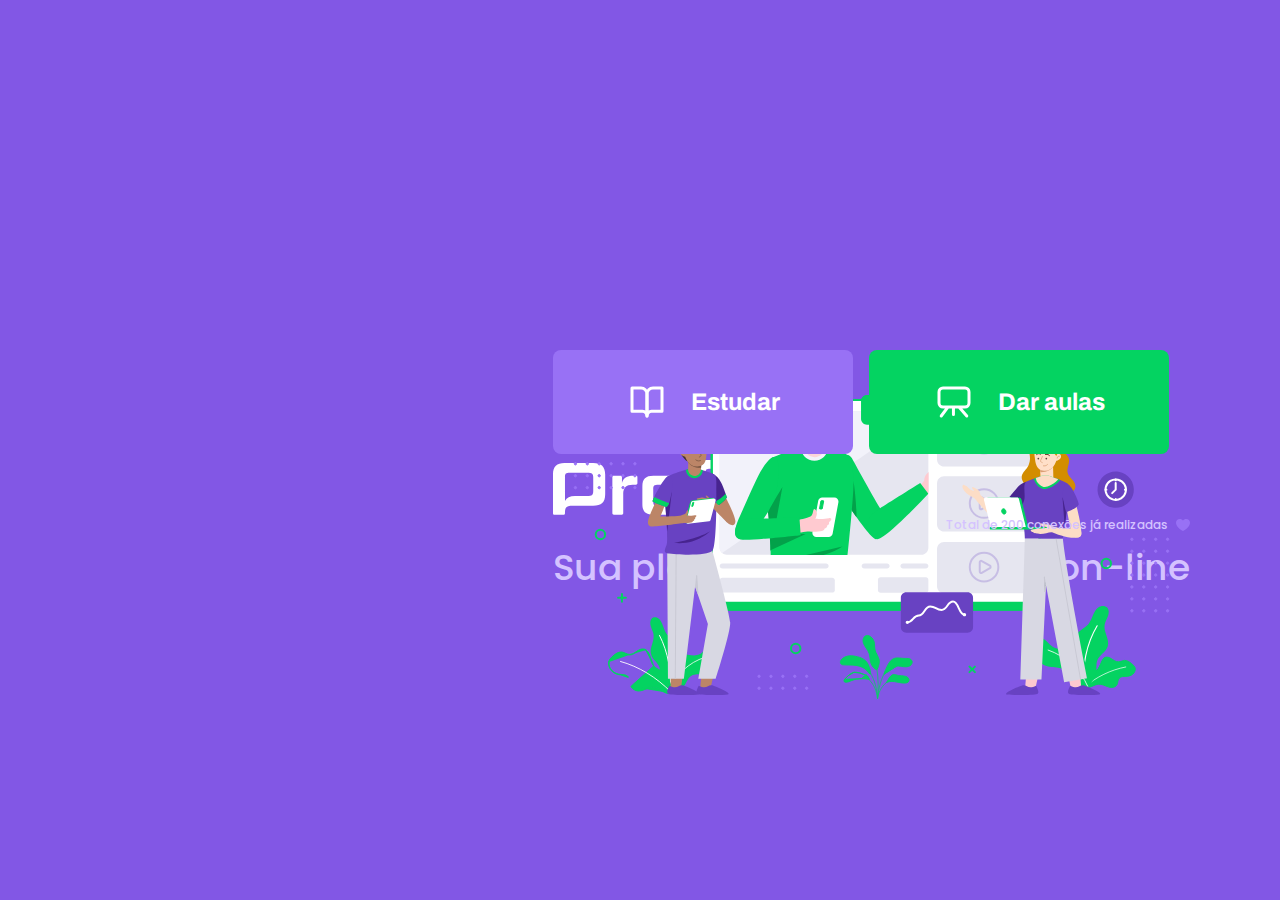
<file: index.html>
<!DOCTYPE html>
<html lang="pt-br">

<head>
    <meta charset="UTF-8">
    <meta name="viewport" content="width=device-width, initial-scale=1.0">
    <meta name="theme-color" content="#8257E5">

    <title>Proffy | Sua plataforma de estudos on-line</title>

    <link rel="shortcut icon" href="/images/favicon.png" type="image/png">

    <link rel="stylesheet" href="/styles/main.css">
    <link rel="stylesheet" href="/styles/partials/page-landing.css">


    <link
        href="https://fonts.googleapis.com/css2?family=Archivo:wght@400;700&amp;family=Poppins:wght@400;600&amp;display=swap"
        rel="stylesheet">


</head>

<body id="page-landing">

    <div id="container">

        <div class="logo-container">
            <img src="/images/logo.svg" alt="Proffy">
            <h2>Sua plataforma de estudos on-line</h2>
        </div>

        <img class="hero-image" src="/images/landing.svg" alt="Plataforma de Estudos">


        <div class="buttons-container">
            <a class="study" href="/study.html">
                <img src="/images/icons/study.svg" alt="Estudar">
                Estudar
            </a>
            <a class="give-classes" href="/give-classes.html">
                <img src="/images/icons/give-classes.svg" alt="Dar aulas">
                Dar aulas
            </a>
        </div>

        <p class="total-connections">
            Total de 200 conexões já realizadas
            <img src="/images/icons/purple-heart.svg" alt="Coração roxo">
        </p>

    </div>

</body>

</html>
</file>
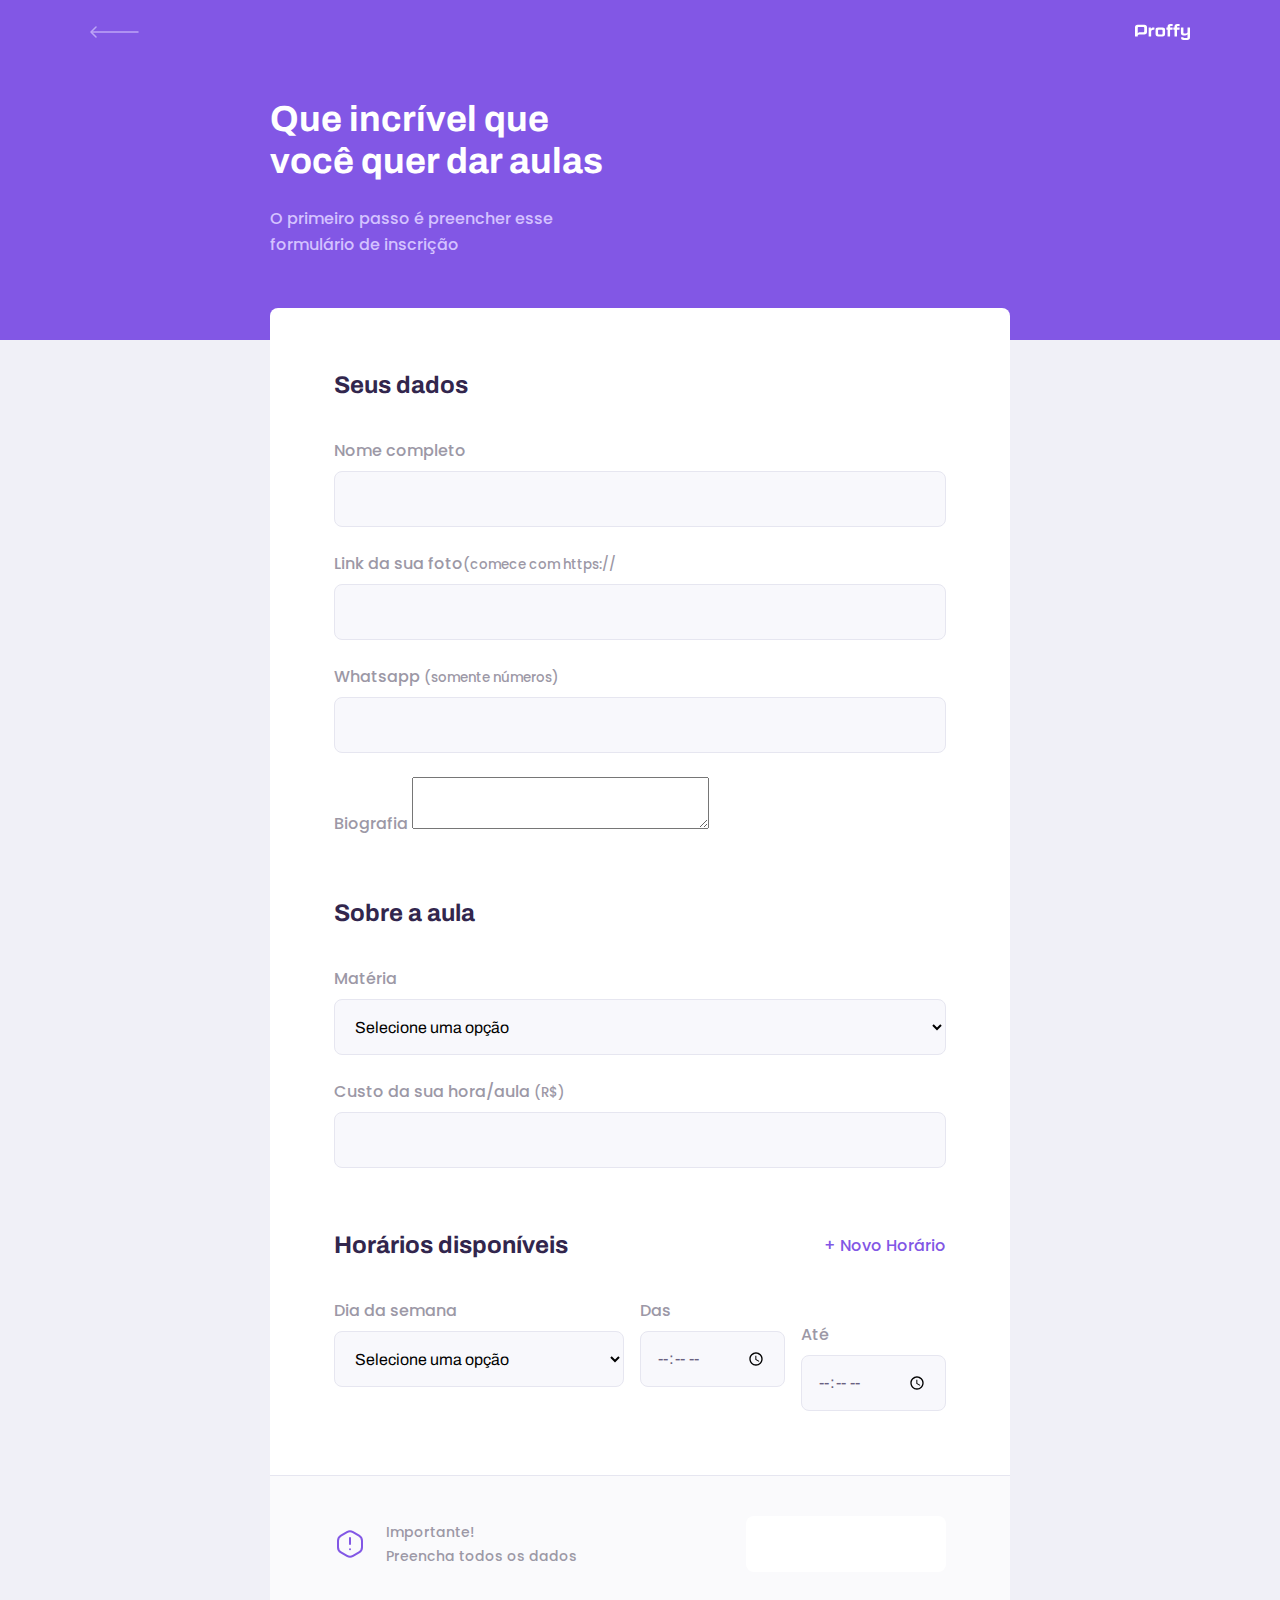
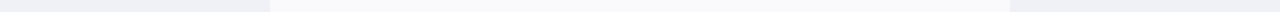
<file: give-classes.html>
<!DOCTYPE html>
<html lang="pt-br">

<head>
    <meta charset="UTF-8">
    <meta name="viewport" content="width=device-width, initial-scale=1.0">
    <title>Proffy | Sua plataforma de estudos on-line</title>

    <link rel="stylesheet" href="./styles/main.css">
    <link rel="stylesheet" href="./styles/partials/header.css"> 
    <link rel="stylesheet" href="./styles/partials/forms.css">
    <link rel="stylesheet" href="./styles/partials/page-give-classes.css">


    <link
        href="https://fonts.googleapis.com/css2?family=Archivo:wght@400;700&amp;family=Poppins:wght@400;600&amp;display=swap"
        rel="stylesheet">


</head>

<body id="page-give-classes">

    <div id="container">

        <header class="page-header">
            <div class="top-bar-container">
                <a href="/">
                    <img src="/images/icons/back.svg" alt="Voltar">
                </a>
                <img src="/images/logo.svg" alt="Proffy">
            </div>

            <div class="header-content">
                <strong>Que incrível que você quer dar aulas</strong>
                <p>
                    O primeiro passo é preencher esse formulário de inscrição
                </p>
                
            </div>
        </header>

        <main>
            <form action="" id="create-class">
                <fieldset>
                    <legend>Seus dados</legend>

                    <div class="input-block">
                        <label for="name">Nome completo</label>
                        <input name="name" id="name">
                    </div>
                    <div class="input-block">
                        <label for="avatar">Link da sua foto<small>(comece com https://</small></label>
                        <input name="avatar" type="url" required>
                    </div>
                    <div class="input-block">
                        <label for="whatsapp">Whatsapp <small>(somente números)</small></label>
                        <input name="whatsapp" id="whatsapp" type="number" required>
                    </div>
                    <div class="input-block">
                        <label for="bio">Biografia</label>
                        <textarea name="bio" id="bio" required></textarea>
                    </div>
                </fieldset>

                <fieldset>
                    <legend>Sobre a aula</legend>
                    <div class="select-block">
                        <label for="subject">Matéria</label>
                        <select name="" id="" required>
                            <option value="">Selecione uma opção</option>
                            <option value="1">Artes</option>
                            <option value="2">Biologia</option>
                            <option value="3">Ciências</option>
                            <option value="4">Educação física</option>
                            <option value="5">Física</option>
                            <option value="6">Geografia</option>
                            <option value="7">História</option>
                            <option value="8">Matemática</option>
                            <option value="9">Português</option>
                            <option value="10">Química</option>
                        </select>
                    </div>

                    <div class="input-block">
                        <label for="cost">Custo da sua hora/aula <small>(R$)</small></label>
                        <input type="cost" id="cost" type="number" required>
                    </div>
                </fieldset>

                <fieldset id="schedule-items">
                    <legend>Horários disponíveis
                        <button type="button" id="add-time">+ Novo Horário</button>
                    </legend>

                    <div class="schedule-item">

                        <div class="select-block">
                            <label for="weekday">Dia da semana</label>
                            <select name="weekday[]" required>
                            <option value="">Selecione uma opção</option>
                            <option value="0">Domingo</option>
                            <option value="1">Segunda-feira</option>
                            <option value="2">Terça-feira</option>
                            <option value="3">Quarta-feira</option>
                            <option value="4">Quinta-feira</option>
                            <option value="5">Sexta-feira</option>
                            <option value="6">Sábado</option>
                            </select>
                        </div>

                        <div class="input-block">
                            <label for="time_from">Das</label>
                            <input type="time" name="time_from[]" required>
                        </div>

                        <div class="input-block">
                            <label for="time_to">Até</label>
                            <input type="time" name="time_to[]" required>
                        </div>

                    </div>
                    
                </fieldset>
                
            </form>

            <footer>
                <p>
                    <img src="/images/icons/warning.svg" alt="Aviso importante">
                    Importante! <br> Preencha todos os dados
                </p>
                <button type="submit" form="create-class">Salvar cadastro</button>
            </footer>

        </main>

    </div>

    <script src="/scripts/addField.js"></script>
    <!-- Também posso colocar a tag script no head, mas devo escrever "defer" -->

</body>

</html>
</file>
<file: styles/main.css>
:root {
    --color-background: #F0F0F7;
    --color-primary-lighter: #9871F5;
    --color-primary-light: #916BEA;
    --color-primary: #8257E5;
    --color-primary-dark: #774DD6;
    --color-primary-darker: #6842c2;
    --color-secondary: #04D361;
    --color-secondary-dark: #04BF58;
    --color-title-in-primary: #FFFFFF;
    --color-text-in-primary: #D4C2FF;
    --color-text-title: #32264D;
    --color-text-complement: #9C98A6;
    --color-text-base: #6A6180;
    --color-line-in-white: #E6E6F0;
    --color-input-background: #F8F8FC;
    --color-button-text: #FFFFFF;
    --color-box-base: #FFFFFF;
    --color-box-footer: #FAFAFC;
    --color-small-info: #C1BCCC;
    font-size: 60%; /* controle das medidas rem */
}

* {
    margin: 0;
    padding: 0;
    box-sizing: border-box;
}

html,
body {
    /* height: 100vh; */
}

body {
    background: var(--color-background);
    display: flex;
    align-items: center;
    justify-content: center;
}

body,
input,
button,
textarea {
    /* font: 500 1.6rem Poppins; */
    font-weight: 500;
    font-family: Poppins;
    font-size: 1.6rem;
    color: var(--color-text-base);
}

#container {
    width: 90vw;
    max-width: 700px;
}

@media (min-width: 700px) {
    :root {
        font-size: 62.5%;
    }
}
</file>
<file: styles/partials/page-landing.css>
#page-landing {
    background: var(--color-primary);
}

#page-landing #container {
    color: var(--color-text-in-primary);
}

.logo-container img {
    height: 10rem;
}

.logo-container {
    text-align: center;
    margin-bottom: 3.2rem;
}

.logo-container h2 {
    font-weight: 500;
    font-size: 3.6rem;
    line-height: 4.6rem;
    margin-top: 0.8rem;
}

.hero-image {
    width: 100%;
}

.buttons-container {
    display: flex;
    justify-content: center;
    margin: 3.2rem 0;
}

.buttons-container a {
    width: 30rem;
    height: 10.4rem;

    border-radius: 0.8rem;
    margin-right: 1.6rem;

    font: 700 2.4rem Archivo;

    display: flex;
    align-items: center;
    justify-content: center;

    text-decoration: none;

    transition: background 0.2s;

    color: var(--color-button-text);
}

.buttons-container a img {
    width: 4rem;
    margin-right: 2.4rem;
}

.buttons-container a.study {
    background: var(--color-primary-lighter);
}

.buttons-container a.study:hover {
    background: var(--color-primary-light);
}

.buttons-container a.give-classes {
    background: var(--color-secondary);
    margin-right: 0;
}

.buttons-container a.give-classes:hover {
    background: var(--color-secondary-dark);
}

.total-connections {
    font-size: 1.8rem;

    display: flex;
    align-items: center;
    justify-content: center;
}

.total-connections img {
    margin-left: 0.8rem;
}

@media (max-width: 699px) {
    :root {
        font-size: 40%;
    }
}

@media (min-width: 1100px) {
    #page-landing #container {
        max-width: 1100px;
        display: grid;
        grid-template-columns: 2fr 1fr 2fr;
        grid-template-rows: 350px 1fr;
    }

    /* #container {
        margin-top: 50px;        
        display: grid;
        grid-template-columns: 80% 60%;
        grid-template-rows: 271px 200px;
        grid-template-areas:
        "logo-container hero-image"
        "buttons-container total-connections";

    }

    .logo-container {
        text-align: start;
        padding-top: 50px;
    }

    .logo-container img {
        width: 355px;        
    }

    .logo-container h2 {
        width: 250px;
        line-height: 30px;
        font-size: 22px;
        text-align: -webkit-left;
    }
   
    .buttons-container a {
        height: 75px;
    }   

        .total-connections p {
        font-size: 8px;
        text-align: right;
    } */

    
    .logo-container {
        grid-area: proffy;
        text-align: initial;
        align-self: center;
        margin: 0;
    }

    .logo-container img {
        height: 7rem;
    }

    .hero-image {
        grid-area: image;
        height: 350px;
    }

    .buttons-container {
        grid-area: button;
        justify-content: flex-start;
        margin: 0;
    }

    .total-connections {
        grid-area: texting;
        justify-self: end;
        font-size: 1.2rem;
    }

}
</file>
<file: styles/partials/header.css>
.page-header {
    background-color: var(--color-primary);

    display: flex;
    flex-direction: column;
}

.page-header .top-bar-container {
    width: 90%;
    margin: 0 auto;

    display: flex;
    align-items: center;
    justify-content: space-between;

    padding: 1.6rem 0;
}

.page-header .top-bar-container a {
    height: 3.2rem;
    transition: opacity 0.2s;
}

.page-header .top-bar-container a:hover {
    opacity: 0.6;
}

.page-header .top-bar-container > img {
    height: 1.6rem;
}

.page-header .header-content {
    width: 90%;
    margin: 3.2rem auto;

    position: relative;
}

.page-header .header-content strong {
    font: 700 3.6rem Archivo; /* peso, tamanho fonte */
    line-height: 4.2rem;
    color: var(--color-title-in-primary);
}

.page-header .header-content p {
    max-width: 30rem;
    font-size: 1.6rem;
    line-height: 2.6rem;
    color: var(--color-text-in-primary);
    margin-top: 2.4rem;
}

@media (min-width:700px) {
    .page-header {
        height: 340px;
    }

    .page-header .top-bar-container {
        max-width: 1100px;
    }

    .page-header .header-content {
        max-width: 740px;

        margin: 0 auto;

        flex: 1 1;
        padding-bottom: 48px;
        display: flex;
        flex-direction: column;
        justify-content: center;
    }

    .page-header .header-content strong {
        max-width: 350px;
    }

}
</file>
<file: styles/partials/forms.css>
.select-block label,
.input-block label,
.textarea-block label {
    font-size: 1.4trm;
    color: var(--color-text-complement);
}

.input-block input,
.select-block select,
.textarea-block textarea {
    width: 100%;
    height: 5.6rem;
    margin-top: 0.8rem;
    border-radius: 0.8rem;
    background: var(--color-input-background);
    border: 1px solid var(--color-line-in-white);
    outline: 0;
    padding: 0 1.6rem;
    font: 1.6rem Archivo;
}

.textarea-block textarea{
    padding: 1.2rem 1.6rem;
    height: 16rem;

    resize: vertical;
}

.input-block,
.textarea-block {
    position: relative;
}

.input-block:focus-within::after,
.textarea-block:focus-within::after {
    content: "";

    width: calc(100% - 3.2rem);
    height: 2px;

    background: var(--color-primary-light);
    position: absolute;
    left: 1.6rem;    
    bottom: 0;
}
</file>
<file: styles/partials/page-give-classes.css>
#page-give-classes #container {
    width: 100vw;
    height: 100vh;
}

#page-give-classes .page-header .header-content {
    margin-bottom: 6.4rem;
}

#page-give-classes main {
    background: var(--color-box-base);
    width: 100%;
    max-width: 74rem;
    border-radius: .8rem;
    margin: -3.2rem auto 3.2rem;
    padding-top: 6.4rem;
}

#page-give-classes fieldset {
    border: none;

    padding: 0 2.4rem;
}

#page-give-classes fieldset legend {
    font: 700 2.4rem Archivo;
    color: var(--color-text-title);
    margin-bottom: 2.4rem;

    display: flex;
    align-items: center;
    justify-content: space-between;

    width: 100%;

    padding-bottom: 1.6rem;
    border-bottom: 1px solidvar(--color-line-in-white);
}

#page-give-classes fieldset legend button {
    background: none;
    border: 0;

    color: var(--color-primary);

    cursor: pointer;

    transition: 0.2;
}

#page-give-classes fieldset legend button:hover {    
    color: var(--color-primary-dark);
}

#page-give-classes fieldset+fieldset {
    margin-top: 6.4rem;
}

#page-give-classes .input-block+.input-block,
#page-give-classes .imput-block+.textarea-block,
#page-give-classes .select-block+.input-block {
    margin-top: 2.4rem;
}

#page-give-classes main footer {
    padding: 4rem 2.4rem;

    background: var(--color-box-footer);
    border-top: 1px solid var(--color-line-in-white);
    margin-top: 6.4rem;
}

#page-give-classes main footer p {
    display: flex;
    align-items: center;
    justify-content: center;

    font-size: 1.4rem;
    line-height: 2.4rem;

    color: var(--color-text-complement);
}

#page-give-classes main footer p img {
    margin-right: 2rem;
}

#page-give-classes main footer button {
    width: 100%;
    height: 5.6rem;
    background: var(--color-button-text);
    color: var(--color-button-text);
    border: 0;
    border-radius: .8rem;
    cursor: pointer;
    font: 700 1.6rem Archivo;

    display: flex;
    align-items: center;
    justify-content: center;
    text-decoration: none;

    transition: 0.2s;
    margin-top: 3.2rem;
}

.schedule-item+.schedule-item {
    margin-top: 3.2rem;
    padding-top: 3.2rem;

    border-top: 1px solid var(--color-line-in-white);
}

@media (min-width:700px) {
    #page-give-classes #container {
        max-width: 100vw;
    }

    #page-give-classes .page-header .header-content {
        margin-bottom: 0;
    }

    #page-give-classes main fieldset {
        padding: 0 64px;
    }

    .schedule-item {
        display: grid;
        grid-template-columns: 2fr 1fr 1fr;
        column-gap: 1.6rem;
    }

    #page-give-classes #schedule-items .select-block+.input-block,
    #page-give-classes #schedule-items .select-block+.input-block {
        margin-top: 0;
    }

    #page-give-classes main footer {
        padding: 40px 64px;

        display: flex;
        align-items: center;
        justify-content: space-between;
    }

    #page-give-classes main footer button {
        margin-top: 0;
        width: 200px;
    }
}
</file>
